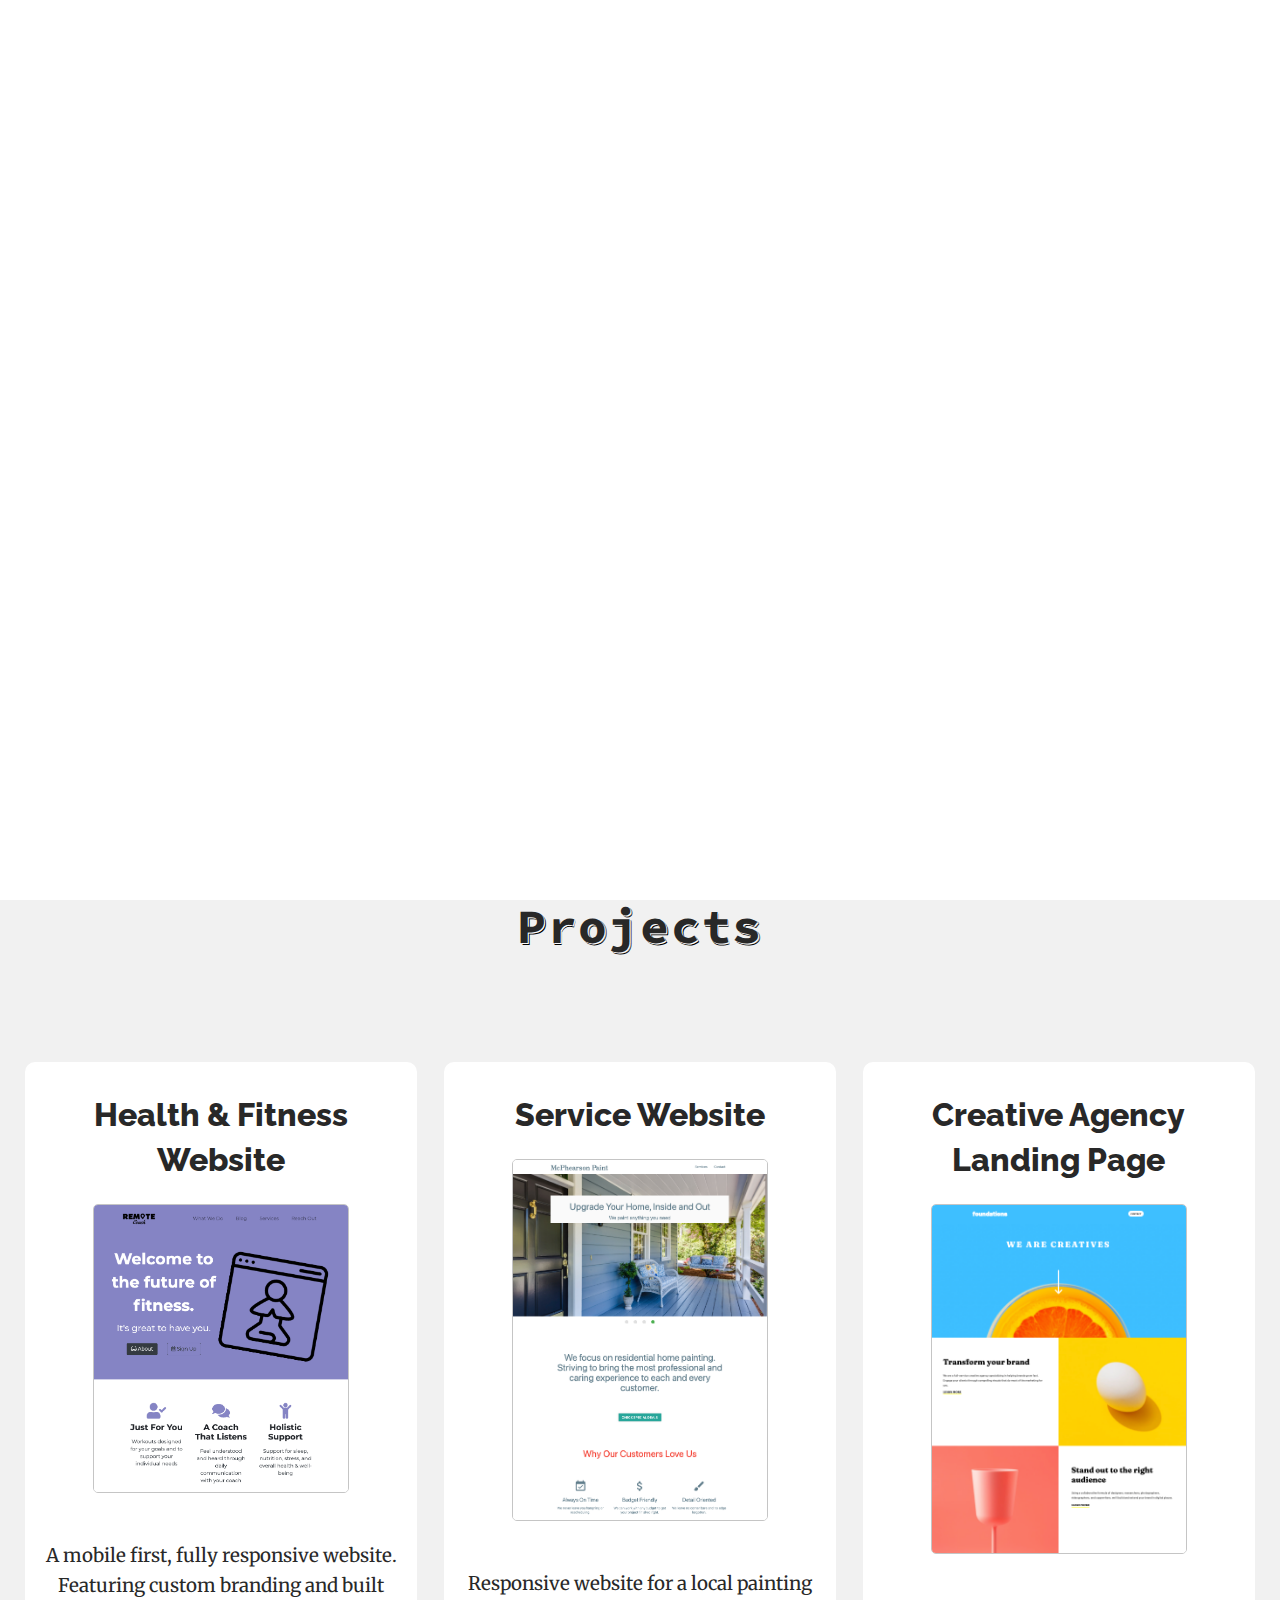
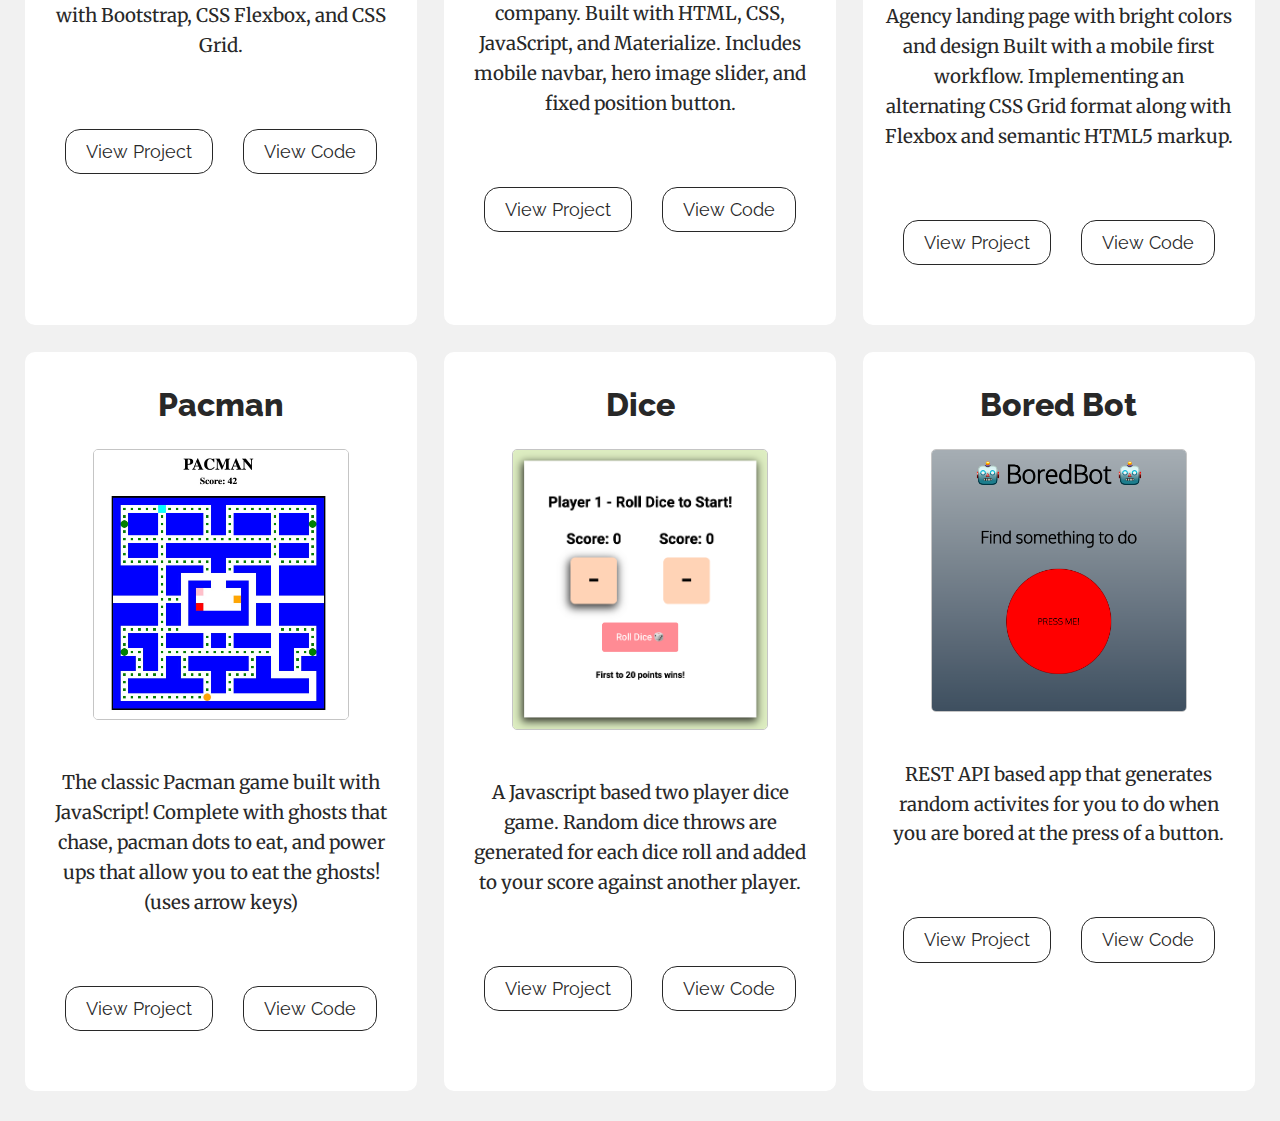
<file: index.html>
<!DOCTYPE html>
<html>
    <head>
        <title>Carter Moore - Portfolio</title>
        <!-- viewport meta to render pages on mobile properly -->
        <meta name="viewport" content="width=device-width, initial-scale=1">
        
        <!-- link to google fonts -->
        <link rel="preconnect" href="https://fonts.googleapis.com">
        <link rel="preconnect" href="https://fonts.gstatic.com" crossorigin>
        <link href="https://fonts.googleapis.com/css2?family=Raleway:ital,wght@0,300;0,500;1,800&display=swap" rel="stylesheet">

        <link rel="preconnect" href="https://fonts.googleapis.com">
        <link rel="preconnect" href="https://fonts.gstatic.com" crossorigin>
        <link href="https://fonts.googleapis.com/css2?family=Erica+One&display=swap" rel="stylesheet">

        <link rel="preconnect" href="https://fonts.googleapis.com">
        <link rel="preconnect" href="https://fonts.gstatic.com" crossorigin>
        <link href="https://fonts.googleapis.com/css2?family=Source+Code+Pro:wght@900&display=swap" rel="stylesheet">


        <link rel="preconnect" href="https://fonts.googleapis.com">
        <link rel="preconnect" href="https://fonts.gstatic.com" crossorigin>
        <link href="https://fonts.googleapis.com/css2?family=Merriweather:wght@400;700;900&display=swap" rel="stylesheet">
        
        <link href="[data-uri]" rel="icon" type="image/x-icon" />


         <!-- https://cdnjs.com/libraries/font-awesome -->
        <link href="https://cdnjs.cloudflare.com/ajax/libs/font-awesome/5.9.0/css/all.css" rel="stylesheet">

        <!-- link to CSS -->
        <link href="css/portfoliostylesheet.css" rel="stylesheet">
    </head>
    <body>

        <!-- ////// NAVBAR ////// -->
<div class="navdiv">
    <nav class="navbar">
        <div class="leftnav"><a class="homelink" href="index.html">Welcome!</a></div>
        <div class="rightnav">
            <a class="navitem1" href="resume.html" target="_blank">Resume</a>
        </div>
    </nav>
</div>



        <!-- ////// HERO ////// -->
 
<container class="hero">

    <div class="portfolio-intro">
        <div class="portfolio-hero-text">
            <span class="wave">👋</span> 
            <h1 class="portfolio-title">
            Hi, I'm Carter
            </h1>
        </div>

            <h2 class="title-body">
                A frontend developer. 
                <br/>Passionate about beautiful & functional web deisgn. 
                <br/>On a mission to solve interesting problems & ship great work.
            </h2> 
            <i class="fas fa-angle-double-down downarrow"></i>
    </div>  

</container>

    <!-- ////// BODY ////// -->



    <div class="projectheader">
        <h2>Projects</h2>
    </div>

<div class="projectgrid">

   
    <!-- 1 -->
    <div class="projectmain">
        <h1 class="projecttitle">Health & Fitness Website</h1>
        <img src="images/portfolio-img-remotecoach.png" alt="image of shop website" class="project-img" />
        <h3 class="projectdes">A mobile first, fully responsive website. Featuring custom branding and built with Bootstrap, CSS Flexbox, and CSS Grid.</h3>
        <div class="projectbuttons">

            <a class="projectbtn" target="_blank" href="https://carterrmoore.github.io/remotecoach-Website/">View Project</a>
            <a class="codebtn" target="_blank" href="https://github.com/carterrmoore/remotecoach-Website">View Code</a>
        </div>

    
    </div>

    <!-- 2 -->
    <div class="projectmain">
        <h1 class="projecttitle">Service Website</h1>
        <img src="images/portfolio-img-paint.png" alt="image of emoji game" class="project-img" />
        <h3 class="projectdes">Responsive website for a local painting company. Built with HTML, CSS, JavaScript, and Materialize. Includes mobile navbar, hero image slider, and fixed position button.</h3>
        <div class="projectbuttons">

            <a class="projectbtn" target="_blank" href="https://carterrmoore.github.io/Painting-Service-Website/">View Project</a>
            <a class="codebtn" target="_blank" href="https://github.com/carterrmoore/Painting-Service-Website">View Code</a>
        </div>

    
    </div>

    <!-- 3 -->

    <div class="projectmain">
        <h1 class="projecttitle">Creative Agency Landing Page</h1>
        <img src="images/portfolio-img-creativeagency.png" alt="image of pacman game" class="project-img" />
        <h3 class="projectdes">Agency landing page with bright colors and design Built with a mobile first workflow. Implementing an alternating CSS Grid format along with Flexbox and semantic HTML5 markup. </h3>
        <div class="projectbuttons">

            <a class="projectbtn" target="_blank" target="_blank" href="https://carterrmoore.github.io/Creative-Agency-Landing-Page/">View Project</a>
            <a class="codebtn" target="_blank" target="_blank" href="https://github.com/carterrmoore/Creative-Agency-Landing-Page">View Code</a>
        </div>

    
    </div>

    <!-- 4 -->
    <div class="projectmain">
        <h1 class="projecttitle">Pacman</h1>
        <img src="images/portfolio-img-pacman.jpg" alt="image of pacman game" class="project-img" />
        <h3 class="projectdes">The classic Pacman game built with JavaScript! Complete with ghosts that chase, pacman dots to eat, and power ups that allow you to eat the ghosts! (uses arrow keys)</h3>
        <div class="projectbuttons">

            <a class="projectbtn" target="_blank" target="_blank" href="https://carterrmoore.github.io/pacmanGame/">View Project</a>
            <a class="codebtn" target="_blank" target="_blank" href="https://github.com/carterrmoore/pacmanGame/">View Code</a>
        </div>

    
    </div>
    
    <!-- 5-->
    <div class="projectmain">
        <h1 class="projecttitle">Dice</h1>
        <img src="images/portfolio-img-dice.png" alt="image of dice game" class="project-img" />
        <h3 class="projectdes">A Javascript based two player dice game. Random dice throws are generated for each dice roll and added to your score against another player.</h3>
        <div class="projectbuttons">

            <a class="projectbtn" target="_blank" href="https://carterrmoore.github.io/rollSomeDice">View Project</a>
            <a class="codebtn" target="_blank" href="https://github.com/carterrmoore/rollSomeDice">View Code</a>
        </div>

    
    </div>
    
    <!-- 6 -->
    <div class="projectmain">
        <h1 class="projecttitle">Bored Bot</h1>
        <img src="images/portfolio-img-boredbot.png" alt="image of boredbot game" class="project-img" />
        <h3 class="projectdes">REST API based app that generates random activites for you to do when you are bored at the press of a button.</h3>
        <div class="projectbuttons">

            <a class="projectbtn" target="_blank" href="https://carterrmoore.github.io/boredBot">View Project</a>
            <a class="codebtn" target="_blank" href="https://github.com/carterrmoore/boredBot">View Code</a>
        </div>

    
    </div>
   
    
    </div> <!-- end game grid -->



    </body>
</html>
</file>
<file: css/portfoliostylesheet.css>
body {
    margin: 0 auto;
    font-family: 'Raleway', sans-serif;
    background-color: #f1f1f1;
    line-height: 1.4;
    color: #282828;

}

* {
    box-sizing: border-box;

}

.resume {
    height: 100vh;
    width: 100vw;
}


/* //// NAVBAR //// */


.navdiv {
    width: 100%;
    background-color: #f5f5f5;
}


.navbar {
    margin-left: auto;
    margin-right: auto;
    max-width: 1000px;
    display: flex;
    list-style: none;
    align-items: center;
    /* justify-content: center; */
}

.navitem2,
.navitem1,
.btn {
    text-decoration: none;
    list-style: none;
    padding: 9px 24px;
    margin: 20px 10px;
    color: #282828;
    background-color: #fff;
    border-radius: 15px;
    border: 1px solid #282828;
    font-size: 18px;
    box-sizing: border-box;
}

.navitem1:hover,
.navitem2:hover,
.btn:hover {
    cursor: pointer;
    color: white;
    transition: 350ms;
    border: 1px solid #282828;
    background-color: #282828;


}

.navitem2:hover {
    color: white;
    background-color: #282828;
    /* color: #247bcc98; */


}

.leftnav {
    padding: 10px 25px;
    margin: 20px 10px;
    font-size: 2em;
    font-family: 'Erica One', sans-serif;
    letter-spacing: 3px;

}

.rightnav {
    display: flex;
    margin-left: auto;
    margin-right: 15px;
}

.homelink {
    text-decoration: none;
    color: #282828;
    padding: 2px 8px;
    border: 2px solid #f4f4f4;
    border-radius: 15px;
    text-shadow: 
        0.025em 0.025em 0 white,
        0.035em 0.035em 0 grey,
        0.045em 0.045em 0 black;

}

.homelink:hover {
    border: 2px solid #282828;
    border-radius: 15px;
    color: white;
    background-color: #282828;
    transition: 350ms;
    text-shadow: 
    0.025em 0.025em 0 black,
    0.035em 0.035em 0 grey,
    0.045em 0.045em 0 white;
}

@media (max-width: 600px) {
    .rightnav {
        flex-direction: column;
    }

    .navitem2,
    .navitem1 { 
        margin: 3px 8px;
        padding: 5px 10px;
        font-size: 14px;
}
}

@media (max-width: 450px) {

    .navitem2,
    .navitem1 { 
        margin: 3px 8px;
        padding: 5px 10px;
        font-size: 12px;
}

    .leftnav {
        padding: 5px 10px;
        margin: 10px 5px;
        font-size: 1.3em;
        font-family: 'Erica One', sans-serif;
        letter-spacing: 2px;
    
    }

}




























/* //// HERO //// */


.hero {
    background-color: #fff;
    padding: 50px 0;
    display: flex;
    flex-direction: row;
    align-items: space-around;
    height: 82vh;
}

.portfolio-intro {
    display: flex;
    flex-direction: column;
    align-items: center;
    font-family: sans-serif;
    width: 80vw;
    max-width: 800px;
    margin: 10vh auto;
    margin-bottom: 0;
    background-color: transparent;

}

.portfolio-hero-text {
    display: flex;
    justify-content: center;
    align-items: center;
}

.portfolio-title {
    font-size: clamp(2rem, 3vw + 1rem, 4rem);
    padding: 0;
    font-family: 'Source Code Pro', monospace;
    font-weight: 900;
    letter-spacing: 1.8px;
    background-color: transparent;
    position: relative;
    width: max-content;
    text-shadow: 
        0.025em 0.025em 0 white,
        0.035em 0.035em 0 grey,
        0.045em 0.045em 0 black;
        z-index: 3;
}

.portfolio-title::after,
body::before {
    content: '';
    position: absolute;
    left: 0;
    right: 0;
    top: 0;
    bottom: 0;
    display: block;
    z-index: 3;
}

.portfolio-title::after {
    background: white;
    animation: typewriter 2.5s 1s steps(14) forwards;
}

@keyframes typewriter {
    to {
        left: 100%;
    }
}

.portfolio-title::before {
    content: "";
    display: block;
    position: absolute;
    width: 100%;
    height: 100%;
    z-index: -1; 
    top: 0;
    bottom: 0;
    right: 0;
    left: 0;
    background: transparent;
    animation: highlight 500ms ease-in 3.8s 1 forwards;
  }


  @keyframes highlight {
    0% {
      width: 0;
      opacity: 0;
    }
  
    100% {
      width: 100%;
      opacity: 1;
      background: linear-gradient(to bottom, transparent 60%, #efefef 40%);
      box-shadow: 0px 6px 5px -5px #7a7676;
    }
  }

.wave {
    padding: .4em;
    padding-right: .8em;
    padding-left: 0;
    font-size: clamp(3rem, 4vw + 2rem, 5rem);
    text-align: center;
    animation: wave-animation 3s 1;
    transform-origin: 70% 70%;       
    display: inline-block;
    position: relative;
  }

body::before {
    background: white;
    animation: wave-appear 0ms 0.5s forwards;
}


  @keyframes wave-animation {
    1%  { transform: rotate( 0.0deg) }
    10% { transform: rotate(14.0deg) }  
    20% { transform: rotate(-8.0deg) }
    30% { transform: rotate(24.0deg) }
    40% { transform: rotate(-4.0deg) }
    50% { transform: rotate(20.0deg) }
    60% { transform: rotate(-5.0deg) } 
    70% { transform: rotate(18.0deg) }
    80% { transform: rotate(-6.0deg) }
    90% { transform: rotate(10.0deg) }
    100%{ transform: rotate(-1.0deg) }
  }

  .title-body {
    font-size: clamp(1rem, 1vw + 1rem, 2rem);
    font-weight: 400;
    color: white;
    animation: appear 750ms 5s forwards;
    text-align: center;
}

.downarrow {
    margin-top: auto;
    margin-bottom: 0;
    font-size: 2.5em;
    color: white;
    animation: bounce 3s infinite, appear 750ms 5.5s forwards;
}

@keyframes appear {
    to {
        color: black;
    }
}
  
@keyframes wave-appear {
    to {
        right: 100%;
    }
}

@keyframes bounce {
    0%, 50%, 100% {
      transform: translateY(0);
    }
    25% {
      transform: translateY(-16px);
    }
    75% {
      transform: translateY(-8px);
    }
  }


@media (max-width: 600px) {

    .portfolio-intro {
        margin-top: 5vh;
        max-width: 500px;
        min-width: 89vw;
    }

    .portfolio-title{
        margin-bottom: .8em;
        font-weight: 900;
        letter-spacing: 1.7px;
    }


    .portfolio-hero-text {
        flex-direction: column;    
    }

}

@media (max-width: 450px) {


    .portfolio-intro {
        min-width: 89vw;
        margin-top: 5vh;
    }

    .portfolio-title {
        margin-bottom: .4em;
        font-weight: 900;
        letter-spacing: 1.7px;
        padding-right: 0px;

    }

    .portfolio-intro h2 {
        padding: 0px 4px 18px;
        font-weight: 400;
    }

    .portfolio-hero-text {
        width: 90%;    
    }

}































/* //// BODY ///// */

.projectheader h2 {
    text-align: center;
    margin-top: 50px;
    font-size: 1em;
    color: #282828;
}
.projectgrid {
    display: grid;
    grid-template-columns: 1fr;
    column-gap: .5vw;
    row-gap: .5vw;
    padding: 20px 15px;
    margin: 0 auto;
}


.projectheader {
    font-size: 2.6em;
    margin-bottom: 1em;
    font-family: 'Source Code Pro', monospace;
    font-weight: 900;
    letter-spacing: 1.8px;
    text-align: left;
    text-shadow: 
        0.025em 0.025em 0 white,
        0.035em 0.035em 0 grey,
        0.045em 0.045em 0 black;
}


.projectmain {
    display: flex;
    flex-direction: column;
    align-items: center;
    position: relative;
    padding: 10px 20px 40px;
    background-color: #fff;
    margin: 10px;
    text-align: center;
    border-radius: 10px;
}

.projectmain:hover{
    transition: 350ms;
    box-shadow: 0px 0px 20px #91919188;

}

.projecttitle {
    font-family: 'Raleway', sans-serif;
    font-weight: 800;
}

.projectdes {
    font-family: 'Merriweather', serif;
    font-weight: 400;
    margin-bottom: 3rem;
    margin-top: 3rem;
    line-height: 1.6;
    max-width: 400px;
}

.projectbuttons {
    display: flex;
    justify-content: space-around;
    justify-self: flex-end;
}

.projectbtn,
.codebtn {
    text-decoration: none;
    list-style: none;
    padding: 9px 20px;
    margin: 20px 15px;
    color: #282828;
    background-color: #fff;
    border-radius: 15px;
    border: 1px solid #282828;
    font-size: 18px;
    box-sizing: border-box;
}

.projectbtn:hover,
.codebtn:hover {
    cursor: pointer;
    color: white;
    transition: 350ms;
    border: 1px solid #282828;
    background-color: #282828;
}

.project-img {
    width: 20vw;
    border: 1px solid rgb(197, 197, 197);
    border-radius: 5px;
}

.project-overview-list {
    width: 60%;
    margin-right: auto;
    margin-left: auto;
    margin-top: 30px;
    text-align: left;
}

@media (min-width: 1250px) {
    .projectgrid {
        grid-template-columns: 1fr 1fr 1fr;
        padding-top: 50px;

    }
    .project-img {
        width: 20vw;
    }
    .projectheader h2 {
        font-size: 3rem;
    }
}

@media (max-width: 1249px) {
    .projectgrid {
        grid-template-columns: 1fr 1fr;
        padding: 20px 35px;
    }
    .project-img {
        width: 30vw;
    }
    .projectheader h2 {
        font-size: 2.5rem;
    }

    .projectmain {
        margin: 20px;
    }

}









@media (max-width: 800px) {
    .projectgrid {
        grid-template-columns: 1fr;
        padding: 10px 15px;
        padding-top: 30px;

    }

    .projectmain {
        margin-right: 30px;
        margin-left: 30px;
    }

    .projectbuttons {
        flex-direction: column;
    }
    .project-img {
        width: 45vw;
    }
}

@media (max-width: 600px) {

    .projectmain {
        margin-right: 15px;
        margin-left: 15px;
    }

    .project-img {
        width: 50vw;
    }


}























/* //// BUTTONS //// */

.div-cta {
    display: grid;
    width: 30vw;
    margin: 0 auto;
}

.cta {
    text-decoration: none;
    list-style: none;
    padding: 25px 45px;
    margin: 20px 10px;
    color: #282828;
    border: 5px solid #247bcc4f;
    font-size: 1.4em;
    text-align: center;
    border-radius: 5px;
    background-color: #fff;
    
}

.cta:hover{
    cursor: pointer;
    color: #282828;
    transition: 350ms;
    box-shadow: 0px 0px 20px #91919188;
    border: 5px solid #247bcc;

}


@media (max-width: 600px) {

.div-cta {
    display: flex;
    width: 50vw;
    margin-left: auto;
    margin-right: auto;
}

.cta {
    padding: 15px 35px;
    font-size: 1.4em;
    
}
}
























/* //// CONTACT //// */

#new-contact {
    display: flex;
    flex-direction: column;
}

input,
textarea {
    margin-bottom: 10px;
    min-width: 300px;
    max-width: 600px;
}

.contactbtn {
    min-width: 100px;
    max-width: 300px;
    margin: 10px auto 10px auto;
    text-align: center;
}
</file>
